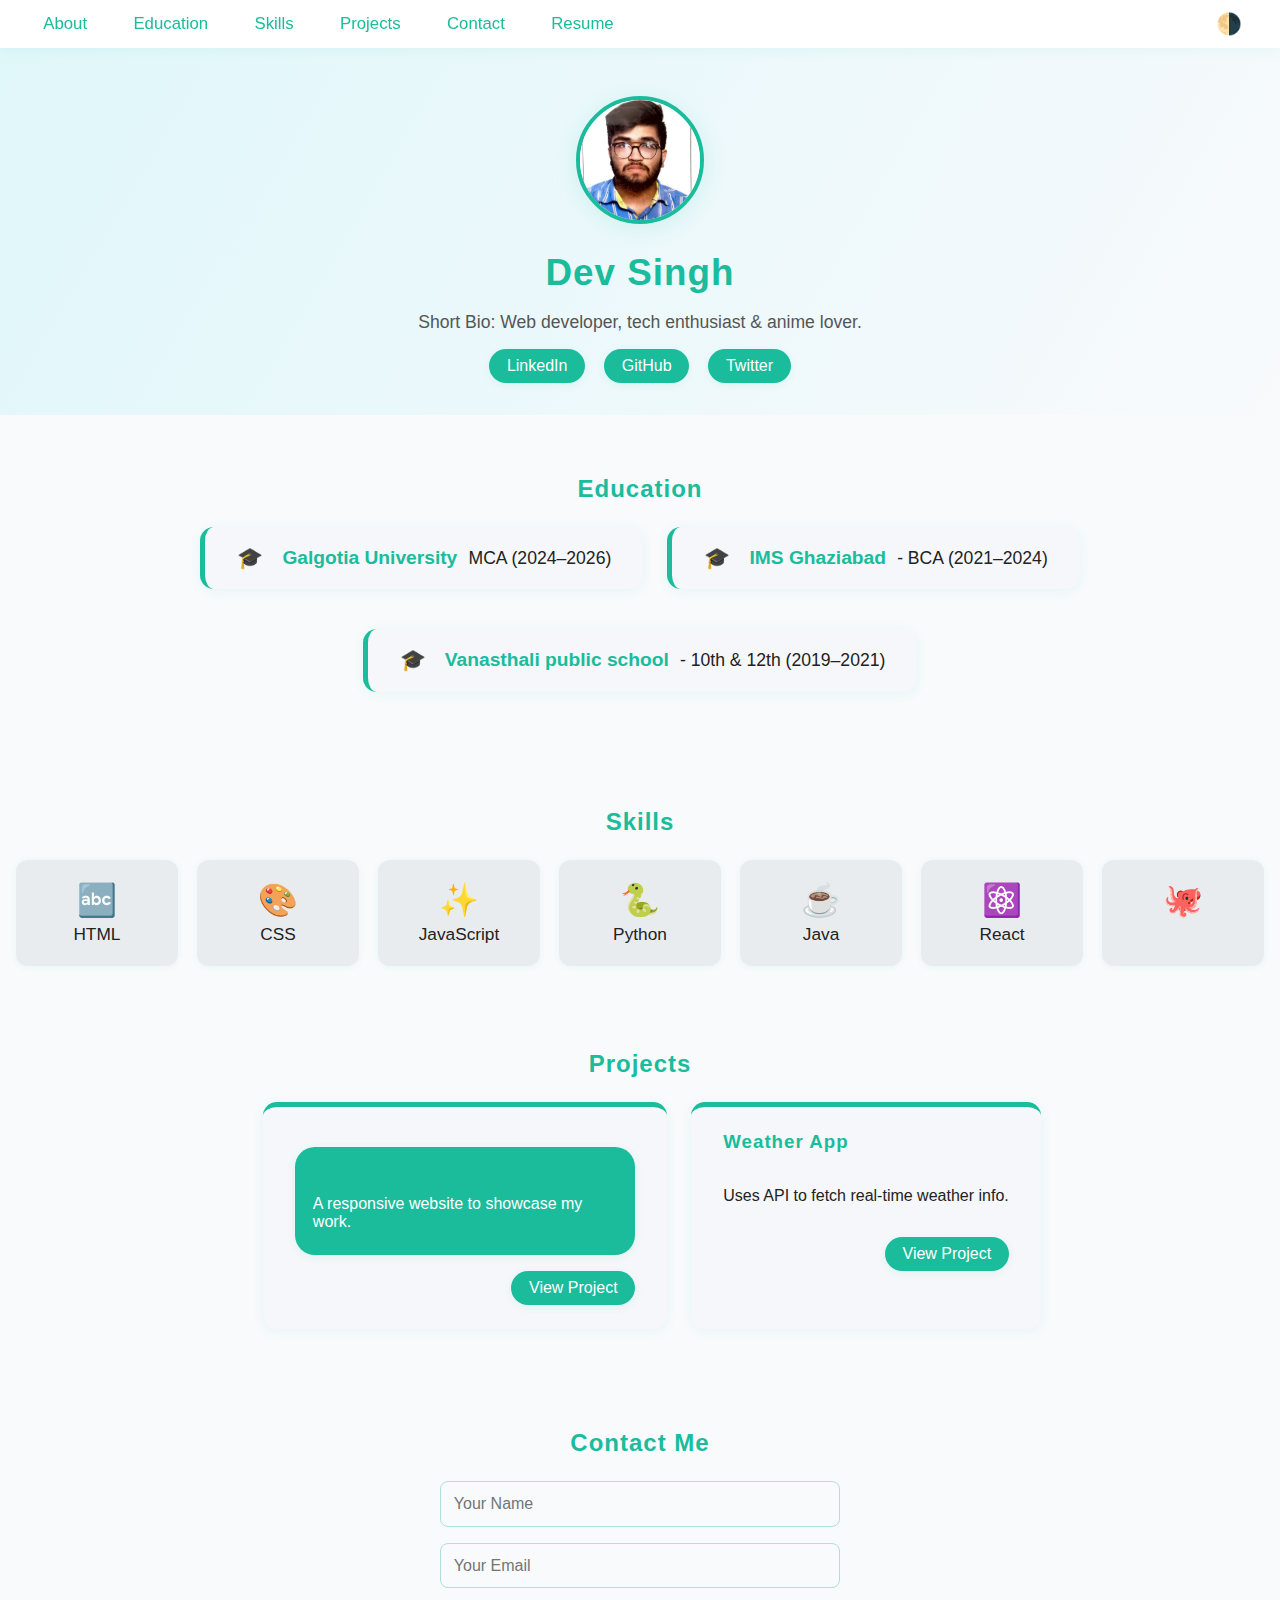
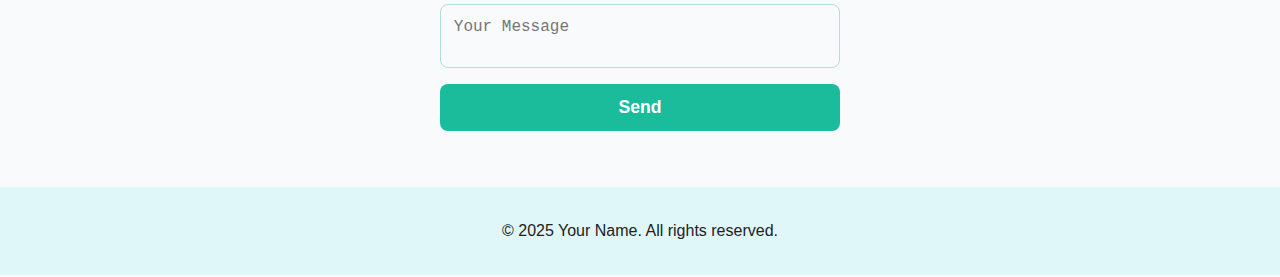
<file: index.html>
<!DOCTYPE html>
<html lang="en">
<head>
  <meta charset="UTF-8" />
  <meta name="viewport" content="width=device-width, initial-scale=1.0" />
  <title>My Portfolio</title>
  <link rel="stylesheet" href="style.css" />
</head>
<body class="light">

  <!-- Floating Navbar -->
  <nav class="navbar">
    <ul>
      <li><a href="#about">About</a></li>
      <li><a href="#education">Education</a></li>
      <li><a href="#skills">Skills</a></li>
      <li><a href="#projects">Projects</a></li>
      <li><a href="#contact">Contact</a></li>
      <li><a href="assets/resume.pdf" target="_blank">Resume</a></li>
    </ul>
    <button id="theme-toggle">🌗</button>
  </nav>

  <!-- Hero Section -->
  <header class="hero" id="about">
    <img src="assets/dev.jpg" alt="Your Photo" />
    <h1>Dev Singh</h1>
    <p>Short Bio: Web developer, tech enthusiast & anime lover.</p>
    <div class="social-links">
      <a href="#" target="_blank">LinkedIn</a>
      <a href="#" target="_blank">GitHub</a>
      <a href="#" target="_blank">Twitter</a>
    </div>
  </header>

  <!-- Education -->
  <section id="education">
  <h2>Education</h2>
  <ul>
    <li>
      <a href="https://www.galgotiasuniversity.edu.in" target="_blank" class="edu-link">
        <strong>Galgotia University</strong> 
         MCA (2024–2026)
      </a>
    </li>
    <li>
      <a href="https://www.imsuc.ac.in" target="_blank" class="edu-link">
        <strong>IMS Ghaziabad</strong> - BCA (2021–2024)
      </a>
    </li>
    <li>
      <a href="https://www.indiatoday.in/education-today/school-board/story/cbse-class-10-12-results-2024-2381230-2024-05-12" target="_blank" class="edu-link">
        <strong>Vanasthali public school</strong> - 10th & 12th (2019–2021)
      </a>
  </ul>
</section>

  <!-- Skills -->
  <section id="skills">
    <h2>Skills</h2>
    <div class="skills-grid">
    <a href="https://developer.mozilla.org/en-US/docs/Web/HTML" target="_blank">HTML</a>
    <a href="https://developer.mozilla.org/en-US/docs/Web/CSS" target="_blank">CSS</a>
    <a href="https://developer.mozilla.org/en-US/docs/Web/JavaScript" target="_blank">JavaScript</a>
    <a href="https://www.python.org/doc/" target="_blank">Python</a>
    <a href="https://docs.oracle.com/en/java/" target="_blank">Java</a>
    <a href="https://react.dev/" target="_blank">React</a>
    <a href="https://docs.github.com/en/get-started/using-git" target=
    </div>
  </section>

  <!-- Projects -->
  <section id="projects">
    <h2>Projects</h2>
    <div class="projects-grid">
      <div class="project-card">
        <h3>Personal Portfolio</h3>
        <p>A responsive website to showcase my work.</p>
        <a href="#" target="_blank">View Project</a>
      </div>
      <div class="project-card">
        <h3>Weather App</h3>
        <p>Uses API to fetch real-time weather info.</p>
        <a href="#" target="_blank">View Project</a>
      </div>
    </div>
  </section>

  <!-- Contact -->
  <section id="contact">
    <h2>Contact Me</h2>
    <form>
      <input type="text" placeholder="Your Name" required />
      <input type="email" placeholder="Your Email" required />
      <textarea placeholder="Your Message" required></textarea>
      <button type="submit">Send</button>
    </form>
  </section>

  <footer>
    <p>&copy; 2025 Your Name. All rights reserved.</p>
  </footer>

  <script src="script.js"></script>
</body>
</html>
</file>
<file: style.css>
/* ====== General Styles ====== */
body {
  font-family: 'Segoe UI', 'Roboto', Arial, sans-serif;
  background: #f8fafc;
  color: #222;
  margin: 0;
  padding: 0;
  transition: background 0.3s, color 0.3s;
}
body.dark {
  background: #181c1f;
  color: #e0e0e0;
}
h1, h2, h3 {
  font-family: 'Montserrat', 'Segoe UI', Arial, sans-serif;
  letter-spacing: 1px;
}
a {
  color: #1abc9c;
  text-decoration: none;
  transition: color 0.2s;
}
a:hover {
  color: #16a085;
}

/* ====== Navbar ====== */
.navbar {
  position: sticky;
  top: 0;
  background: #fff;
  box-shadow: 0 2px 12px rgba(26,188,156,0.07);
  z-index: 100;
  display: flex;
  justify-content: space-between;
  align-items: center;
  padding: 0.7rem 2rem;
}
body.dark .navbar {
  background: #23272b;
}
.navbar ul {
  list-style: none;
  display: flex;
  gap: 1.5rem;
  margin: 0;
  padding: 0;
}
.navbar li {
  display: inline;
}
.navbar a {
  font-weight: 500;
  font-size: 1.05rem;
  padding: 0.3rem 0.7rem;
  border-radius: 6px;
  transition: background 0.2s, color 0.2s;
}
.navbar a:hover {
  background: #1abc9c;
  color: #fff;
}
#theme-toggle {
  background: none;
  border: none;
  font-size: 1.3rem;
  cursor: pointer;
  margin-left: 1.5rem;
  transition: color 0.2s;
}
#theme-toggle:hover {
  color: #1abc9c;
}

/* ====== Hero Section ====== */
.hero {
  text-align: center;
  padding: 3rem 1rem 2rem 1rem;
  background: linear-gradient(120deg, #e0f7fa 0%, #f8fafc 100%);
}
body.dark .hero {
  background: linear-gradient(120deg, #23272b 0%, #181c1f 100%);
}
.hero img {
  width: 120px;
  height: 120px;
  border-radius: 50%;
  object-fit: cover;
  border: 4px solid #1abc9c;
  margin-bottom: 1rem;
  box-shadow: 0 4px 24px rgba(26,188,156,0.13);
}
.hero h1 {
  margin: 0.5rem 0 0.2rem 0;
  font-size: 2.3rem;
  color: #1abc9c;
}
.hero p {
  font-size: 1.1rem;
  color: #555;
  margin-bottom: 1rem;
}
body.dark .hero p {
  color: #b0b0b0;
}
.social-links {
  display: flex;
  justify-content: center;
  gap: 1.2rem;
  margin-top: 1rem;
}
.social-links a {
  background: #1abc9c;
  color: #fff;
  padding: 0.5rem 1.1rem;
  border-radius: 20px;
  font-size: 1rem;
  transition: background 0.2s, transform 0.2s;
  box-shadow: 0 2px 8px rgba(26,188,156,0.09);
}
.social-links a:hover {
  background: #16a085;
  transform: translateY(-2px) scale(1.07);
}

/* ====== Education Section ====== */
#education {
  padding: 2.5rem 1rem 1.5rem 1rem;
}
#education h2 {
  text-align: center;
  color: #1abc9c;
  margin-bottom: 1.5rem;
}
#education ul {
  list-style: none;
  padding: 0;
  display: flex;
  flex-wrap: wrap;
  gap: 1.5rem;
  justify-content: center;
}
#education li {
  background: #f5f7fa;
  border-radius: 14px;
  box-shadow: 0 2px 12px rgba(26,188,156,0.08);
  padding: 1.2rem 2rem;
  min-width: 260px;
  transition: transform 0.2s, box-shadow 0.2s;
  position: relative;
  margin-bottom: 1rem;
  border-left: 5px solid #1abc9c;
}
body.dark #education li {
  background: #23272b;
  border-left: 5px solid #16a085;
}
#education li:hover {
  transform: translateY(-6px) scale(1.03);
  box-shadow: 0 8px 32px rgba(26,188,156,0.18);
}
.edu-link {
  text-decoration: none;
  color: #222;
  font-size: 1.1rem;
  display: flex;
  align-items: center;
  gap: 0.7rem;
  font-weight: 500;
}
body.dark .edu-link {
  color: #e0e0e0;
}
.edu-link strong {
  color: #1abc9c;
  font-size: 1.2rem;
}
.edu-link::before {
  content: "🎓";
  font-size: 1.3rem;
  margin-right: 0.5rem;
}

/* ====== Skills Section ====== */
#skills {
  padding: 2.5rem 1rem 1.5rem 1rem;
}
#skills h2 {
  text-align: center;
  color: #1abc9c;
  margin-bottom: 1.5rem;
}
.skills-grid {
  display: grid;
  grid-template-columns: repeat(auto-fit, minmax(120px, 1fr));
  gap: 1.2rem;
  margin-top: 1rem;
}
.skills-grid a {
  display: flex;
  flex-direction: column;
  align-items: center;
  background: #e9ecef;
  border-radius: 12px;
  padding: 1.2rem 0.5rem;
  text-decoration: none;
  color: #222;
  font-weight: 500;
  font-size: 1.08rem;
  box-shadow: 0 1px 6px rgba(26,188,156,0.07);
  transition: background 0.2s, transform 0.2s, color 0.2s;
  position: relative;
  border: 2px solid transparent;
}
body.dark .skills-grid a {
  background: #23272b;
  color: #e0e0e0;
}
.skills-grid a:hover {
  background: #1abc9c;
  color: #fff;
  transform: translateY(-4px) scale(1.04);
  border-color: #16a085;
}
.skills-grid a::before {
  font-size: 2rem;
  margin-bottom: 0.3rem;
}
.skills-grid a[href*="HTML"]::before { content: "🔤"; }
.skills-grid a[href*="CSS"]::before { content: "🎨"; }
.skills-grid a[href*="JavaScript"]::before { content: "✨"; }
.skills-grid a[href*="python"]::before { content: "🐍"; }
.skills-grid a[href*="java"]::before { content: "☕"; }
.skills-grid a[href*="react"]::before { content: "⚛️"; }
.skills-grid a[href*="github"]::before { content: "🐙"; }

/* ====== Projects Section ====== */
#projects {
  padding: 2.5rem 1rem 1.5rem 1rem;
}
#projects h2 {
  text-align: center;
  color: #1abc9c;
  margin-bottom: 1.5rem;
}
.projects-grid {
  display: flex;
  flex-wrap: wrap;
  gap: 1.5rem;
  justify-content: center;
}
.project-card {
  background: #f5f7fa;
  border-radius: 14px;
  box-shadow: 0 2px 12px rgba(26,188,156,0.08);
  padding: 1.5rem 2rem;
  min-width: 260px;
  max-width: 340px;
  transition: transform 0.2s, box-shadow 0.2s;
  margin-bottom: 1rem;
  border-top: 5px solid #1abc9c;
  display: flex;
  flex-direction: column;
  align-items: flex-start;
}
body.dark .project-card {
  background: #23272b;
  border-top: 5px solid #16a085;
}
.project-card h3 {
  margin-top: 0;
  color: #1abc9c;
}
.project-card a {
  margin-top: 1rem;
  background: #1abc9c;
  color: #fff;
  padding: 0.5rem 1.1rem;
  border-radius: 20px;
  font-size: 1rem;
  transition: background 0.2s, transform 0.2s;
  box-shadow: 0 2px 8px rgba(26,188,156,0.09);
  align-self: flex-end;
}
.project-card a:hover {
  background: #16a085;
  transform: translateY(-2px) scale(1.07);
}

/* ====== Contact Section ====== */
#contact {
  padding: 2.5rem 1rem 1.5rem 1rem;
}
#contact h2 {
  text-align: center;
  color: #1abc9c;
  margin-bottom: 1.5rem;
}
#contact form {
  max-width: 400px;
  margin: 0 auto;
  display: flex;
  flex-direction: column;
  gap: 1rem;
}
#contact input, #contact textarea {
  padding: 0.8rem;
  border-radius: 8px;
  border: 1.5px solid #b2dfdb;
  font-size: 1rem;
  background: #f8fafc;
  color: #222;
  transition: border 0.2s;
  resize: none;
}
body.dark #contact input, body.dark #contact textarea {
  background: #23272b;
  color: #e0e0e0;
  border: 1.5px solid #16a085;
}
#contact input:focus, #contact textarea:focus {
  border: 1.5px solid #1abc9c;
  outline: none;
}
#contact button {
  background: #1abc9c;
  color: #fff;
  border: none;
  border-radius: 8px;
  padding: 0.8rem;
  font-size: 1.1rem;
  font-weight: 600;
  cursor: pointer;
  transition: background 0.2s, transform 0.2s;
}
#contact button:hover {
  background: #16a085;
  transform: translateY(-2px) scale(1.04);
}

/* ====== Footer ====== */
footer {
  text-align: center;
  padding: 1.2rem 0;
  background: #e0f7fa;
  color: #222;
  font-size: 1rem;
  margin-top: 2rem;
}
body.dark footer {
  background: #23272b;
  color: #e0e0e0;
}

/* ====== Responsive ====== */
@media (max-width: 700px) {
  .navbar {
    flex-direction: column;
    gap: 0.7rem;
    padding: 1rem 0.5rem;
  }
  .projects-grid, #education ul {
    flex-direction: column;
    align-items: center;
  }
  .project-card, #education li {
    min-width: 90vw;
    max-width: 98vw;
  }
  #contact form {
    width:98vw;
  }
}
</file>
